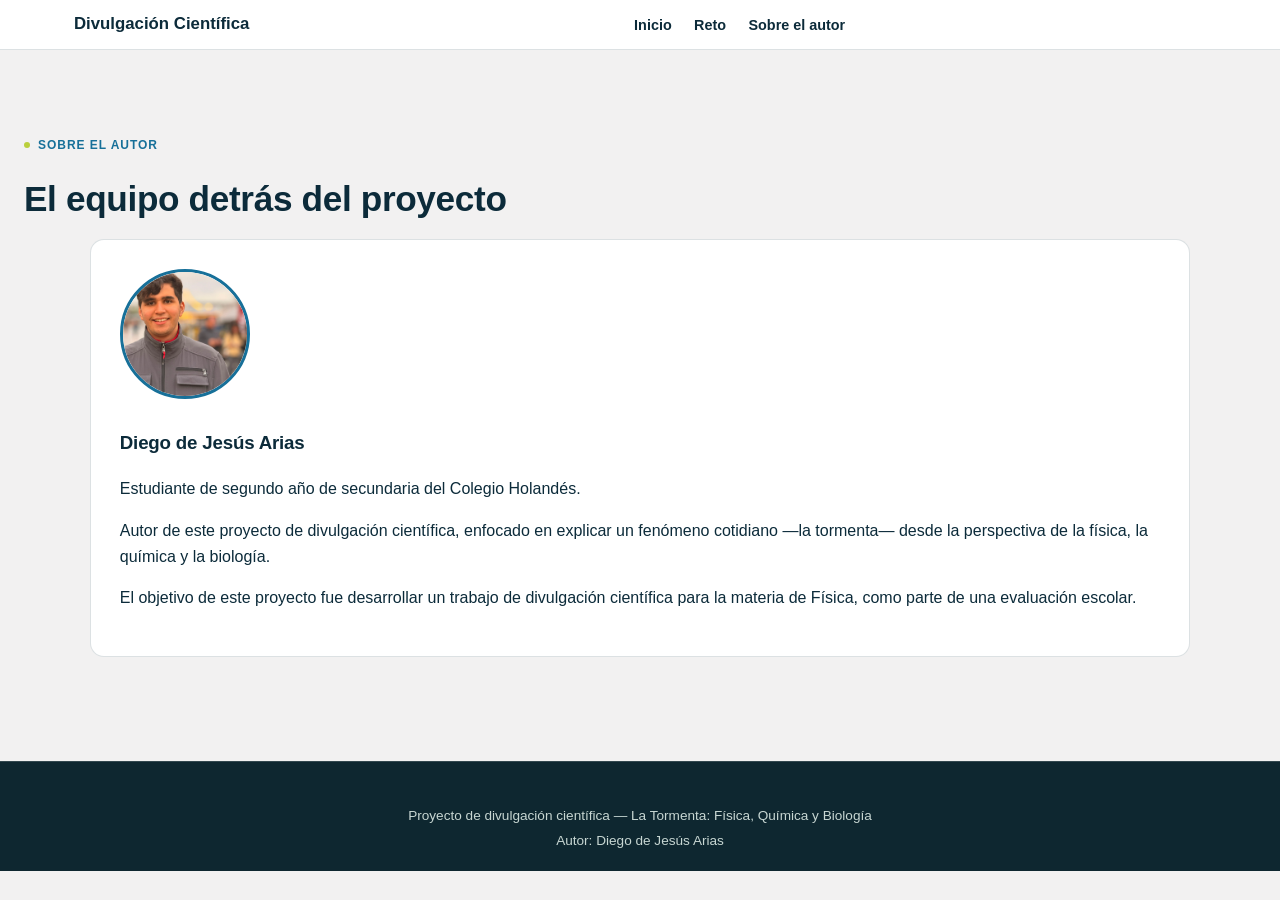
<file: autor.html>
<!DOCTYPE html>
<html lang="es">
<head>
  <meta charset="UTF-8">
  <meta name="viewport" content="width=device-width, initial-scale=1.0">
  <title>Sobre el autor | Divulgación Científica</title>
  <link rel="stylesheet" href="styles.css">
</head>
<body>

  <header class="site-header">
    <nav class="navbar">
      <div class="nav-brand">
        <span>Divulgación Científica</span>
      </div>
      <button class="nav-toggle" id="navToggle" aria-label="Abrir menú">☰</button>
      <ul class="nav-links" id="navLinks">
        <li><a href="index.html">Inicio</a></li>
        <li><a href="reto.html">Reto</a></li>
        <li><a href="autor.html">Sobre el autor</a></li>
      </ul>
    </nav>
  </header>

  <main>

    <!-- SOBRE EL AUTOR -->
    <section id="autor" class="section bg-light">
      <span class="badge">Sobre el autor</span>
      <h2>El equipo detrás del proyecto</h2>
      <div class="card autor-card">
        <img src="assets/foto-autor.jpeg" alt="Foto del autor" class="autor-foto" onerror="this.src='assets/placeholder.svg'">
        <div class="autor-info">
          <h3>Diego de Jesús Arias</h3>
          <p>Estudiante de segundo año de secundaria del Colegio Holandés.</p>
          <p>Autor de este proyecto de divulgación científica, enfocado en explicar un fenómeno cotidiano —la tormenta— desde la perspectiva de la física, la química y la biología.</p>
          <p>El objetivo de este proyecto fue desarrollar un trabajo de divulgación científica para la materia de Física, como parte de una evaluación escolar.</p>
        </div>
      </div>
    </section>

  </main>

  <footer class="site-footer">
    <div class="footer-top">
      <p>Proyecto de divulgación científica — La Tormenta: Física, Química y Biología</p>
      <p>Autor: Diego de Jesús Arias</p>
    </div>
  </footer>

  <script src="script.js"></script>
</body>
</html>
</file>
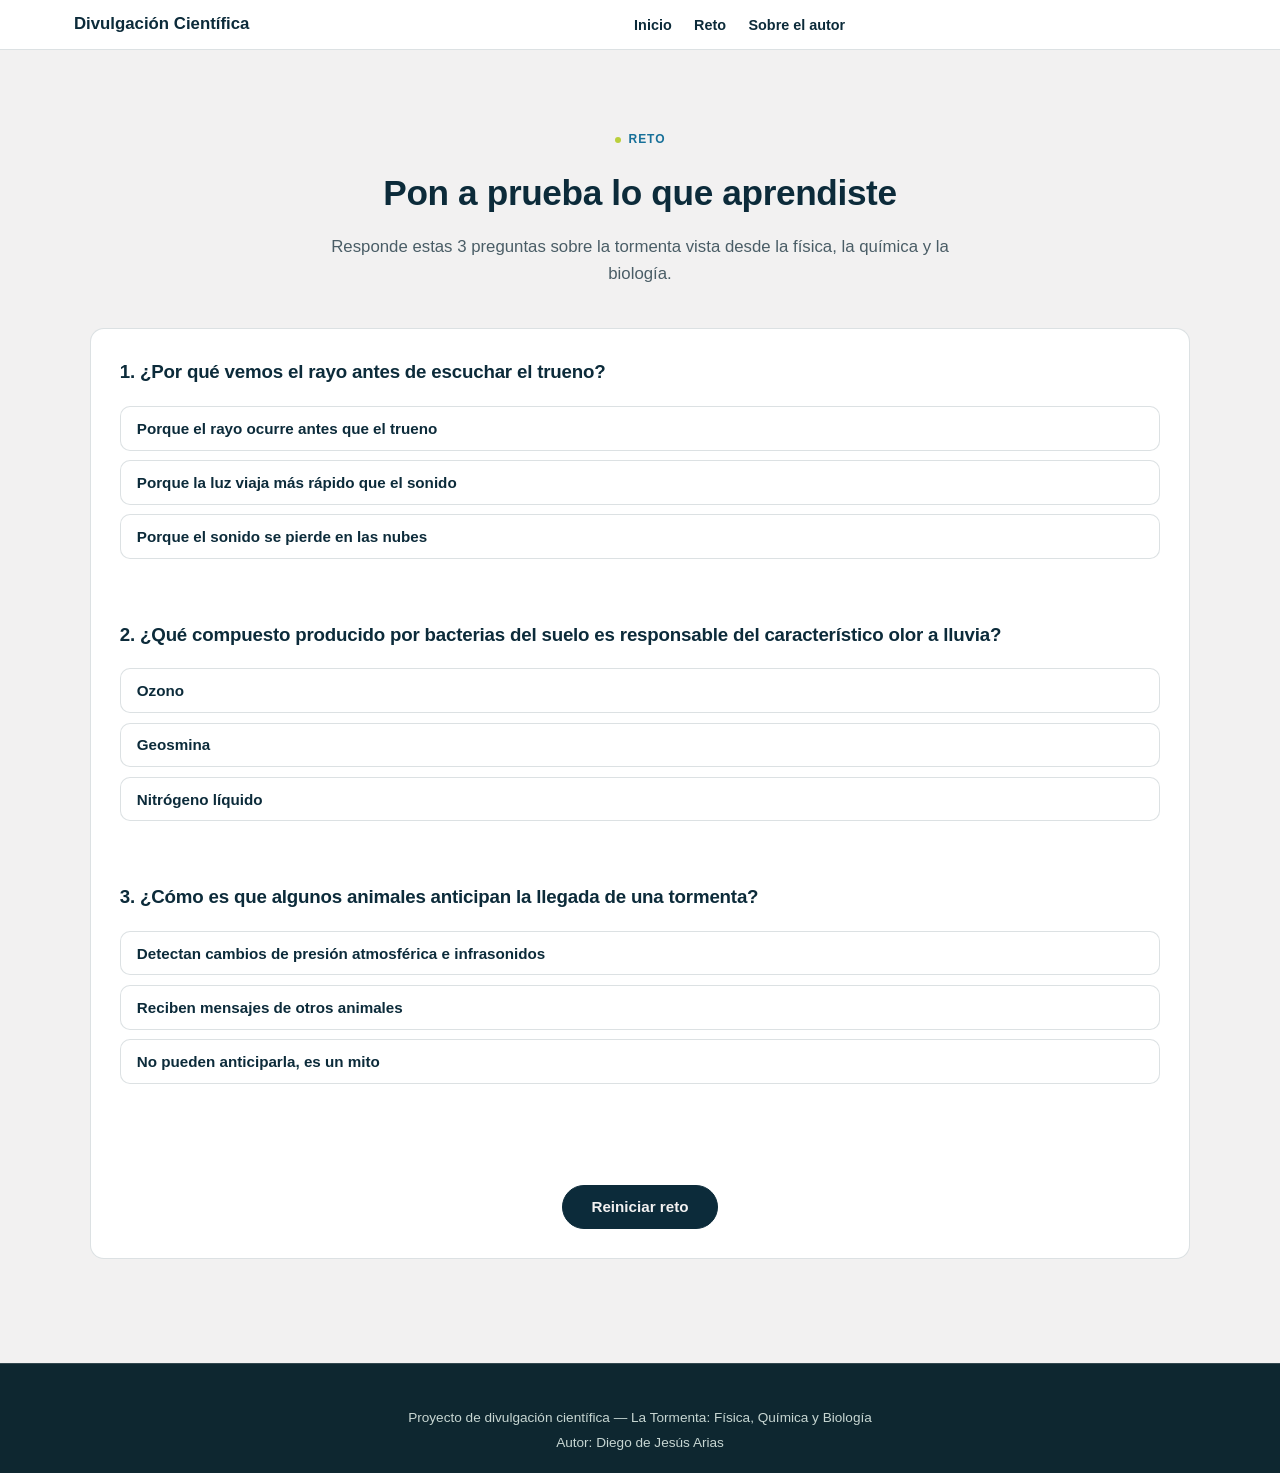
<file: reto.html>
<!DOCTYPE html>
<html lang="es">
<head>
  <meta charset="UTF-8">
  <meta name="viewport" content="width=device-width, initial-scale=1.0">
  <title>Reto | Divulgación Científica</title>
  <link rel="stylesheet" href="styles.css">
</head>
<body>

  <header class="site-header">
    <nav class="navbar">
      <div class="nav-brand">
        <span>Divulgación Científica</span>
      </div>
      <button class="nav-toggle" id="navToggle" aria-label="Abrir menú">☰</button>
      <ul class="nav-links" id="navLinks">
        <li><a href="index.html">Inicio</a></li>
        <li><a href="reto.html">Reto</a></li>
        <li><a href="autor.html">Sobre el autor</a></li>
      </ul>
    </nav>
  </header>

  <main>

    <!-- RETO -->
    <section id="reto" class="section bg-light">
      <span class="badge reto-badge">Reto</span>
      <h2 class="reto-title">Pon a prueba lo que aprendiste</h2>
      <p class="section-intro reto-subtitle">Responde estas 3 preguntas sobre la tormenta vista desde la física, la química y la biología.</p>

      <div class="card quiz-container" id="quizContainer">
        <div class="quiz-question" data-question="1">
          <h3>1. ¿Por qué vemos el rayo antes de escuchar el trueno?</h3>
          <div class="quiz-options">
            <button class="quiz-option">Porque el rayo ocurre antes que el trueno</button>
            <button class="quiz-option correct">Porque la luz viaja más rápido que el sonido</button>
            <button class="quiz-option">Porque el sonido se pierde en las nubes</button>
          </div>
          <p class="quiz-feedback"></p>
        </div>

        <div class="quiz-question" data-question="2">
          <h3>2. ¿Qué compuesto producido por bacterias del suelo es responsable del característico olor a lluvia?</h3>
          <div class="quiz-options">
            <button class="quiz-option">Ozono</button>
            <button class="quiz-option correct">Geosmina</button>
            <button class="quiz-option">Nitrógeno líquido</button>
          </div>
          <p class="quiz-feedback"></p>
        </div>

        <div class="quiz-question" data-question="3">
          <h3>3. ¿Cómo es que algunos animales anticipan la llegada de una tormenta?</h3>
          <div class="quiz-options">
            <button class="quiz-option correct">Detectan cambios de presión atmosférica e infrasonidos</button>
            <button class="quiz-option">Reciben mensajes de otros animales</button>
            <button class="quiz-option">No pueden anticiparla, es un mito</button>
          </div>
          <p class="quiz-feedback"></p>
        </div>

        <div class="quiz-result" id="quizResult"></div>
        <button class="btn-pill solid" id="quizReset">Reiniciar reto</button>
      </div>
    </section>

  </main>

  <footer class="site-footer">
    <div class="footer-top">
      <p>Proyecto de divulgación científica — La Tormenta: Física, Química y Biología</p>
      <p>Autor: Diego de Jesús Arias</p>
    </div>
  </footer>

  <script src="script.js"></script>
</body>
</html>
</file>
<file: styles.css>
:root {
  --color-green: #6ebe96;
  --color-teal: #177099;
  --color-light: #f2f1f1;
  --color-tan: #b6a390;
  --color-lime: #bacf3c;

  --ink: #0c2b3a;
  --ink-muted: #4a5d66;
  --dark-bg: #0e2730;
  --dark-card: #15323c;
  --light-text-muted: #c7d6d2;

  --border-light: rgba(12, 43, 58, 0.14);
  --border-dark: rgba(242, 241, 241, 0.16);
  --radius: 14px;
}

* {
  box-sizing: border-box;
}

body {
  margin: 0;
  font-family: "Segoe UI", Roboto, Arial, sans-serif;
  color: var(--ink);
  line-height: 1.6;
  background: var(--color-light);
}

h1, h2, h3 {
  font-weight: 700;
  letter-spacing: -0.01em;
}

a {
  color: var(--color-teal);
  text-decoration: none;
}

/* BADGES */
.badge {
  display: inline-flex;
  align-items: center;
  gap: 0.5rem;
  font-size: 0.75rem;
  letter-spacing: 0.08em;
  text-transform: uppercase;
  font-weight: 700;
  color: var(--color-teal);
  margin-bottom: 1rem;
}

.badge::before {
  content: "";
  width: 6px;
  height: 6px;
  border-radius: 50%;
  background: var(--color-lime);
}

.badge-on-dark {
  color: var(--color-lime);
}

/* BUTTONS */
.btn-pill {
  display: inline-block;
  padding: 0.8rem 1.8rem;
  border-radius: 999px;
  font-weight: 700;
  font-size: 0.95rem;
  border: 1px solid var(--ink);
  cursor: pointer;
  transition: transform 0.15s ease, opacity 0.15s ease;
}

.btn-pill:hover {
  transform: translateY(-2px);
  opacity: 0.9;
}

.btn-pill.solid {
  background: var(--ink);
  color: var(--color-light);
}

.btn-pill.green {
  background: var(--color-green) !important;
  border-color: var(--color-green) !important;
  color: #000000 !important;
}

.btn-pill.outline-on-dark {
  background: transparent;
  border: 1px solid rgba(242, 241, 241, 0.5);
  color: var(--color-light);
}

/* HEADER / NAV */
.site-header {
  position: sticky;
  top: 0;
  z-index: 100;
  background: #ffffff;
  border-bottom: 1px solid var(--border-light);
}

.navbar {
  display: flex;
  align-items: center;
  justify-content: space-between;
  padding: 0.7rem 1.5rem;
  max-width: 1180px;
  margin: 0 auto;
  gap: 1.5rem;
}

.nav-brand {
  display: flex;
  align-items: center;
  gap: 0.6rem;
  font-size: 1.05rem;
  font-weight: 700;
  color: var(--ink);
  flex-shrink: 0;
}

.nav-toggle {
  display: none;
  background: none;
  border: none;
  color: var(--ink);
  font-size: 1.5rem;
  cursor: pointer;
}

.nav-links {
  display: flex;
  gap: 1.4rem;
  list-style: none;
  margin: 0;
  padding: 0;
  flex: 1;
  justify-content: center;
}

.nav-links a {
  color: var(--ink);
  font-size: 0.9rem;
  font-weight: 600;
  transition: color 0.2s;
  border-bottom: 2px solid transparent;
  padding-bottom: 2px;
}

.nav-links a:hover {
  color: var(--color-green);
  border-bottom-color: var(--color-green);
}

.nav-cta {
  flex-shrink: 0;
  padding: 0.6rem 1.4rem;
  font-size: 0.85rem;
}

/* SECTIONS */
.section {
  padding: 5rem 1.5rem;
}

.section > h2,
.section > .badge,
.section > .section-intro,
.section > .temas-title,
.section > .tabs-disciplina,
.section > .tab-content,
.section > .visual-grid,
.section > .quiz-container,
.section > .minijuego-placeholder,
.section > .media-grid,
.section > .podcast-grid,
.section > .autor-card {
  max-width: 1100px;
  margin-left: auto;
  margin-right: auto;
}

.bg-light {
  background: var(--color-light);
}

.bg-dark {
  background: var(--dark-bg);
}

.section h2 {
  font-size: 2.2rem;
  margin: 0 0 0.75rem;
  max-width: 700px;
}

.section h2.on-dark {
  color: var(--color-light);
}

.section-intro {
  color: var(--ink-muted);
  max-width: 640px;
  margin: 0 0 2.5rem;
  font-size: 1.05rem;
}

.section-intro.on-dark-muted {
  color: var(--light-text-muted);
}

/* TEMAS TITLE */
.temas-title {
  text-align: center !important;
  max-width: 800px !important;
  margin: 0 auto 2.5rem !important;
  font-size: 2.2rem;
  width: 100%;
}

.temas-subtitle {
  display: block;
  text-align: center;
  font-style: italic;
  font-weight: 600;
  color: var(--color-green);
  font-size: 1.4rem;
  margin-top: 0.4rem;
}

/* HERO */
.hero {
  min-height: 88vh;
  display: flex;
  align-items: flex-end;
  position: relative;
  overflow: hidden;
}

.hero-bg {
  position: absolute;
  inset: 0;
  z-index: 0;
  background: var(--dark-bg);
}

.hero-bg::after {
  content: "";
  position: absolute;
  inset: 0;
  background: linear-gradient(180deg, rgba(14, 39, 48, 0.35) 0%, rgba(14, 39, 48, 0.85) 100%);
}

.hero-image {
  width: 100%;
  height: 100%;
  object-fit: cover;
  display: block;
}

.hero-content {
  position: relative;
  z-index: 1;
  max-width: 1180px;
  margin: 0 auto;
  width: 100%;
  padding: 0 1.5rem 4.5rem;
}

.hero-content h1 {
  font-size: 3rem;
  line-height: 1.1;
  color: var(--color-light);
  max-width: 760px;
  margin: 0 0 1.8rem;
}

.hero-actions {
  display: flex;
  gap: 1rem;
  flex-wrap: wrap;
}

/* CARDS */
.card {
  background: #ffffff;
  border: 1px solid var(--border-light);
  border-radius: var(--radius);
  padding: 1.8rem;
  margin-bottom: 1.5rem;
}

.card-dark {
  background: var(--dark-card);
  border: 1px solid var(--border-dark);
  color: var(--color-light);
}

.card-dark p {
  color: var(--light-text-muted);
}

.articulo h3 {
  color: var(--ink);
  margin-top: 0;
}

.articulo .meta {
  text-transform: uppercase;
  font-size: 0.75rem;
  letter-spacing: 0.06em;
  color: var(--color-teal);
  margin: 1.2rem 0 0.3rem;
  font-weight: 700;
}

.articulo .meta:first-of-type {
  margin-top: 0.5rem;
}

/* TABS */
.tabs-disciplina {
  display: flex;
  gap: 0.6rem;
  margin-bottom: 2.5rem;
  flex-wrap: wrap;
}

.tabs-disciplina.centered {
  justify-content: center;
}

.tab-btn {
  background: #ffffff;
  color: var(--ink);
  border: 1px solid var(--border-light);
  padding: 0.6rem 1.4rem;
  border-radius: 999px;
  cursor: pointer;
  font-size: 0.9rem;
  font-weight: 600;
  transition: all 0.2s;
}

.tab-btn.active,
.tab-btn:hover {
  background: var(--ink);
  color: var(--color-light);
  border-color: var(--ink);
}

.tab-content {
  display: none;
}

.tab-content.active {
  display: block;
}

/* CIENCIA GRID (diagrama izquierda + texto derecha) */
.ciencia-grid {
  display: grid;
  grid-template-columns: 1fr 1.2fr;
  gap: 2rem;
  align-items: start;
}

.ciencia-diagrama {
  order: 1;
}

.ciencia-texto {
  order: 2;
}

.ciencia-texto h3 {
  margin-top: 0;
  color: var(--ink);
}

.ciencia-texto .meta {
  text-transform: uppercase;
  font-size: 0.75rem;
  letter-spacing: 0.06em;
  color: var(--color-teal);
  margin: 1.2rem 0 0.3rem;
  font-weight: 700;
}

.ciencia-texto .meta:first-of-type {
  margin-top: 0.5rem;
}

.ciencia-diagrama {
  background: #ffffff;
  border: 1px solid var(--border-light);
  border-radius: var(--radius);
  min-height: 320px;
  display: flex;
  align-items: center;
  padding: 1.8rem 1.6rem;
}

/* DIAGRAMA MINI (pasos animados) */
.diagrama-mini {
  width: 100%;
  display: flex;
  flex-direction: column;
}

.diagrama-paso {
  display: grid;
  grid-template-columns: 42px 1fr;
  gap: 0.9rem;
  position: relative;
  padding-bottom: 1.5rem;
}

.diagrama-paso:last-child {
  padding-bottom: 0;
}

.diagrama-paso:not(:last-child)::before {
  content: "";
  position: absolute;
  left: 20px;
  top: 42px;
  bottom: -1.5rem;
  width: 2px;
  background-image: repeating-linear-gradient(to bottom, var(--color-teal) 0 6px, transparent 6px 12px);
  background-size: 2px 24px;
  animation: flow-line 1s linear infinite;
}

.diagrama-icono {
  width: 42px;
  height: 42px;
  border-radius: 50%;
  background: var(--color-light);
  border: 2px solid var(--color-teal);
  display: flex;
  align-items: center;
  justify-content: center;
  font-size: 1.25rem;
  z-index: 1;
  animation: pulse-icon 2.6s ease-in-out infinite;
}

.diagrama-paso:nth-child(1) .diagrama-icono { animation-delay: 0s; }
.diagrama-paso:nth-child(2) .diagrama-icono { animation-delay: 0.3s; }
.diagrama-paso:nth-child(3) .diagrama-icono { animation-delay: 0.6s; }
.diagrama-paso:nth-child(4) .diagrama-icono { animation-delay: 0.9s; }
.diagrama-paso:nth-child(5) .diagrama-icono { animation-delay: 1.2s; }

.diagrama-texto-paso {
  font-size: 0.85rem;
  color: var(--ink-muted);
  align-self: center;
}

.diagrama-texto-paso strong {
  display: block;
  color: var(--ink);
  font-size: 0.92rem;
  font-weight: 700;
}

@keyframes flow-line {
  from { background-position: 0 0; }
  to { background-position: 0 24px; }
}

@keyframes pulse-icon {
  0%, 100% {
    transform: scale(1);
    box-shadow: 0 0 0 0 rgba(23, 112, 153, 0.3);
  }
  50% {
    transform: scale(1.08);
    box-shadow: 0 0 0 6px rgba(23, 112, 153, 0.12);
  }
}

/* VISUALES */
.visuales-title {
  text-align: center !important;
  max-width: 700px !important;
  margin: 0 auto 0.75rem !important;
  width: 100%;
}

.visuales-subtitle {
  text-align: center !important;
  max-width: 640px !important;
  margin: 0 auto 2.5rem !important;
  width: 100%;
}

.visual-card-tag {
  display: block;
  font-size: 0.85rem;
  font-weight: 600;
  color: var(--color-lime);
  margin-bottom: 0.4rem;
}

#visuales > .badge {
  display: flex;
  justify-content: center;
  width: 100%;
}

.visual-grid {
  display: grid;
  grid-template-columns: repeat(auto-fit, minmax(320px, 1fr));
  gap: 1.5rem;
  margin-bottom: 1.5rem;
}

.visual-card h3 {
  color: var(--color-light);
  margin-top: 0;
}

.slider-container {
  margin-top: 1.2rem;
}

.slider {
  width: 100%;
  margin-bottom: 1rem;
}

.slider-label {
  color: var(--light-text-muted);
  font-size: 0.85rem;
  text-align: center;
}

/* Visual: presión y comportamiento animal */
.cielo-box {
  position: relative;
  height: 160px;
  border-radius: var(--radius);
  background: linear-gradient(180deg, #2a5a72 0%, #0e2730 100%);
  overflow: hidden;
  margin-bottom: 0.8rem;
  transition: background 0.3s ease;
}

.ave-icono {
  position: absolute;
  left: 50%;
  top: 20%;
  transform: translate(-50%, -50%);
  font-size: 2rem;
  transition: top 0.25s ease-out;
}

/* Visual: ciclo completo de la tormenta */
.ciclo-box {
  border-radius: var(--radius);
  padding: 2rem 1rem;
  text-align: center;
  background: #2a5a72;
  transition: background 0.4s ease;
  margin-bottom: 0.5rem;
}

.ciclo-icono {
  font-size: 2.6rem;
  margin-bottom: 0.6rem;
  transition: transform 0.2s ease;
}

.ciclo-etapa {
  color: var(--color-light);
  font-weight: 700;
  font-size: 1rem;
  margin: 0;
}

/* Visual: ozono y petricor */
.quimica-box {
  border-radius: var(--radius);
  padding: 2rem 1rem;
  text-align: center;
  background: #3a4a3a;
  transition: background 0.4s ease;
  margin-bottom: 0.5rem;
}

.quimica-icono {
  font-size: 2.6rem;
  margin-bottom: 0.6rem;
  transition: transform 0.2s ease;
}

.quimica-etapa {
  color: var(--color-light);
  font-weight: 700;
  font-size: 1rem;
  margin: 0;
}

.minijuego-placeholder h3 {
  margin-top: 0;
}

.muted {
  display: block;
  font-size: 0.75rem;
  opacity: 0.8;
}

/* RETO */
.reto-badge {
  display: flex;
  justify-content: center;
  width: 100%;
}

.reto-title {
  text-align: center !important;
  max-width: 700px !important;
  margin: 0 auto 0.75rem !important;
  width: 100%;
}

.reto-subtitle {
  text-align: center !important;
  max-width: 640px !important;
  margin: 0 auto 2.5rem !important;
  width: 100%;
}

/* QUIZ */
.quiz-question {
  margin-bottom: 2rem;
}

.quiz-question h3 {
  margin-top: 0;
}

.quiz-options {
  display: flex;
  flex-direction: column;
  gap: 0.6rem;
}

.quiz-option {
  background: #ffffff;
  color: var(--ink);
  border: 1px solid var(--border-light);
  padding: 0.8rem 1rem;
  border-radius: 10px;
  text-align: left;
  cursor: pointer;
  font-size: 0.95rem;
  font-weight: 600;
  transition: all 0.15s;
}

.quiz-option:hover:not(:disabled) {
  border-color: var(--color-teal);
}

.quiz-option.selected-correct {
  background: #e8f5ee;
  border-color: var(--color-green);
  color: var(--ink);
}

.quiz-option.selected-wrong {
  background: #fbe9e9;
  border-color: #c62828;
  color: var(--ink);
}

.quiz-option:disabled {
  cursor: default;
  opacity: 0.9;
}

.quiz-feedback {
  margin-top: 0.6rem;
  font-size: 0.9rem;
  min-height: 1.2rem;
  color: var(--ink-muted);
}

.quiz-result {
  text-align: center;
  font-size: 1.1rem;
  font-weight: 700;
  margin: 1rem 0;
  min-height: 1.5rem;
}

#quizReset {
  display: block;
  margin: 0 auto;
}

.minijuego-placeholder {
  text-align: center;
  color: var(--ink-muted);
}

/* MULTIMEDIA */
.media-grid {
  display: grid;
  grid-template-columns: repeat(auto-fit, minmax(300px, 1fr));
  gap: 1.5rem;
}

.media-card {
  text-align: center;
}

.media-card h3 {
  margin-top: 0;
  text-align: center;
  color: var(--color-light);
}

.media-card:not(.card-dark) h3 {
  color: var(--ink);
}

.media-placeholder {
  background: rgba(242, 241, 241, 0.04);
  border: 1px dashed var(--border-dark);
  border-radius: var(--radius);
  min-height: 90px;
  display: flex;
  align-items: center;
  justify-content: center;
  text-align: center;
  color: var(--light-text-muted);
  margin-bottom: 0.8rem;
  font-size: 0.9rem;
}

.media-placeholder-light {
  background: rgba(12, 43, 58, 0.03);
  border: 1px dashed var(--border-light);
  color: var(--ink-muted);
}

.video-player {
  width: 100%;
  border-radius: var(--radius);
  display: block;
  margin-top: 0.8rem;
}

.video-title {
  text-align: center !important;
  max-width: 700px !important;
  margin: 0 auto 0.75rem !important;
  width: 100%;
}

.video-subtitle {
  text-align: center !important;
  max-width: 640px !important;
  margin: 0 auto 2.5rem !important;
  width: 100%;
}

#video > .badge {
  display: flex;
  justify-content: center;
  width: 100%;
}

/* PODCAST */
.podcast-title {
  text-align: center !important;
  max-width: 700px !important;
  margin: 0 auto 0.75rem !important;
  width: 100%;
}

.podcast-subtitle {
  text-align: center !important;
  max-width: 640px !important;
  margin: 0 auto 2.5rem !important;
  width: 100%;
}

.podcast-grid {
  display: grid;
  grid-template-columns: repeat(3, 1fr);
  gap: 1.5rem;
}

.podcast-card {
  text-align: center;
}

.podcast-foto {
  width: calc(100% + 3.6rem);
  margin: -1.8rem -1.8rem 1.2rem;
  height: 160px;
  object-fit: cover;
  display: block;
  border-radius: var(--radius) var(--radius) 0 0;
}

.podcast-card h3 {
  text-align: center;
  margin-top: 0;
}

.audio-player-box {
  display: flex;
  justify-content: center;
}

.audio-player {
  width: 100%;
}

/* AUTOR */
.autor-card {
  display: flex;
  gap: 1.8rem;
  align-items: center;
  flex-wrap: wrap;
}

.autor-foto {
  width: 130px;
  height: 130px;
  border-radius: 50%;
  object-fit: cover;
  border: 3px solid var(--color-teal);
  flex-shrink: 0;
}

.autor-info h3 {
  margin-top: 0;
  color: var(--ink);
}

/* CONCLUSIÓN */
.conclusion-card {
  max-width: 760px;
  margin: 0 auto;
  text-align: center;
}

.conclusion-card .badge {
  justify-content: center;
  width: 100%;
}

.conclusion-card p {
  font-size: 1.05rem;
  color: var(--ink-muted) !important;
}

/* FOOTER */
.site-footer {
  background: var(--dark-bg);
  border-top: 1px solid var(--border-dark);
  overflow: hidden;
}

.footer-top {
  text-align: center;
  padding: 2.5rem 1rem 1rem;
  color: var(--light-text-muted);
  font-size: 0.85rem;
}

.footer-top p {
  margin: 0.2rem 0;
}

/* RESPONSIVE */
@media (max-width: 768px) {
  .nav-toggle {
    display: block;
  }

  .nav-links {
    display: none;
    position: absolute;
    top: 100%;
    left: 0;
    right: 0;
    background: #ffffff;
    border-bottom: 1px solid var(--border-light);
    flex-direction: column;
    padding: 1rem 1.5rem;
    gap: 0.8rem;
  }

  .nav-links.open {
    display: flex;
  }

  .nav-cta {
    display: none;
  }

  .hero-content h1 {
    font-size: 2rem;
  }

  .ciencia-grid {
    grid-template-columns: 1fr;
  }

  .podcast-grid {
    grid-template-columns: 1fr;
  }
}
</file>
